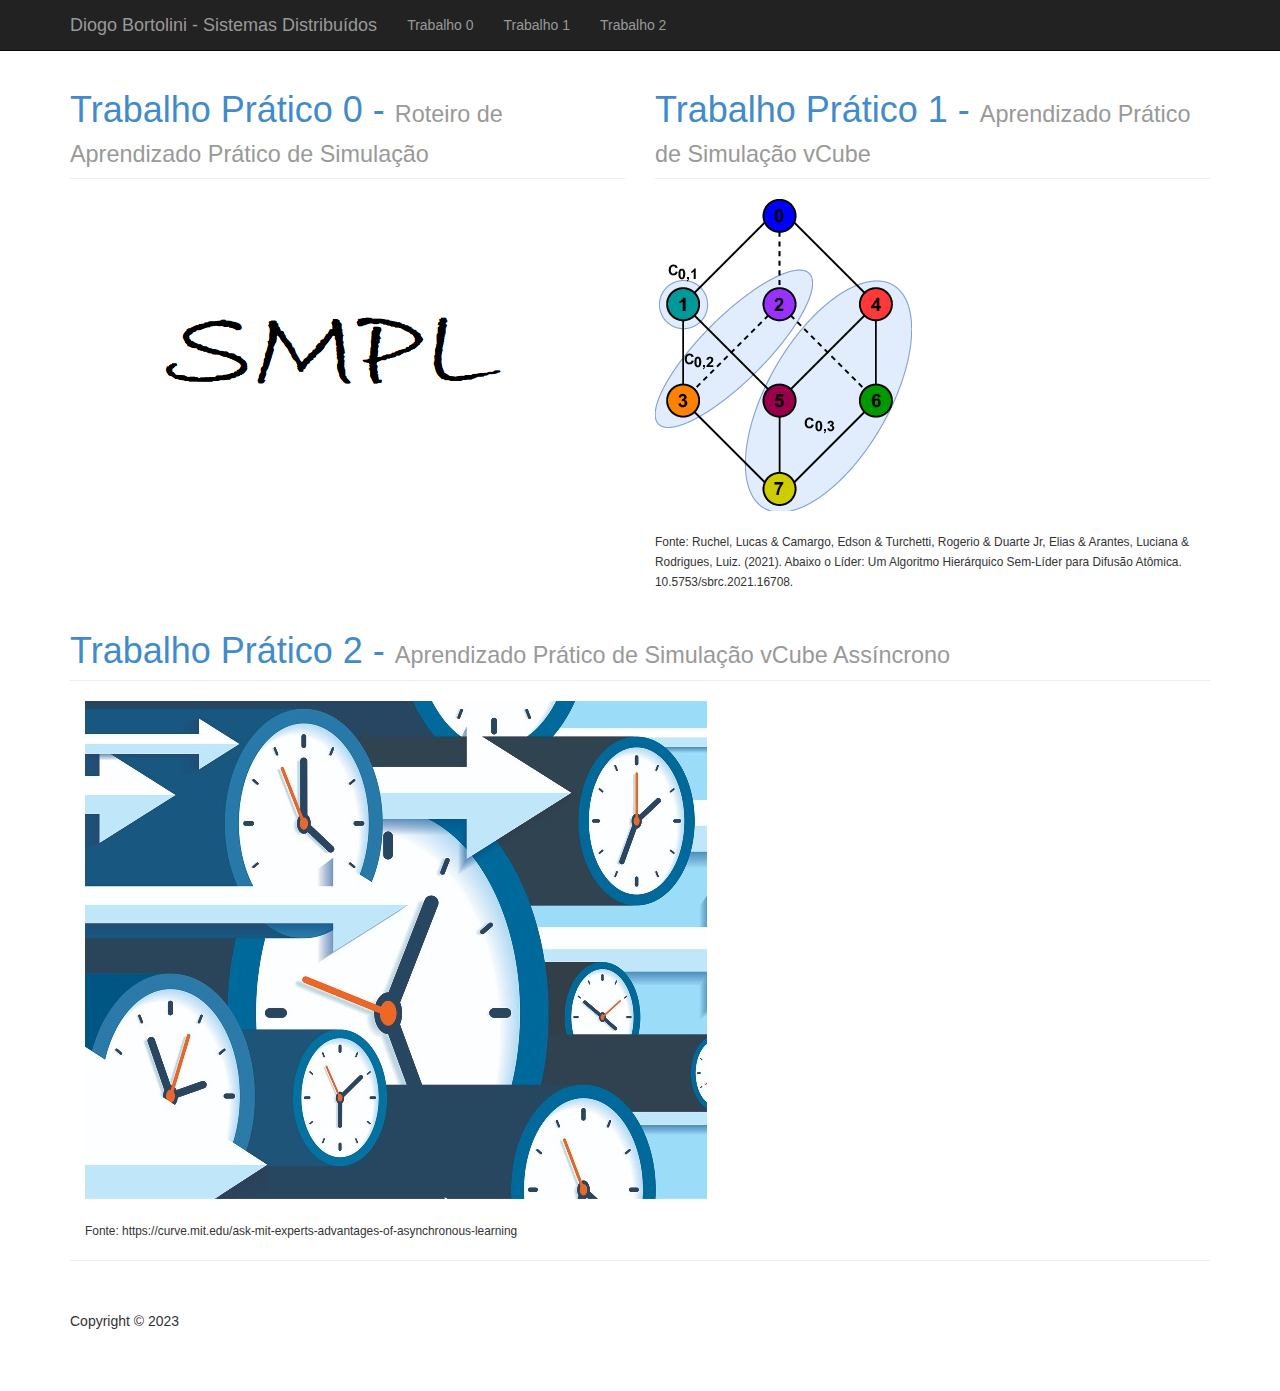
<file: index.html>
<!DOCTYPE html>
<html lang="en">
  <head>
    <meta charset="utf-8">
    <meta name="viewport" content="width=device-width, initial-scale=1.0">
    <meta name="description" content="">
    <meta name="author" content="">

    <title>Trabalhos Práticos - Diogo Bortolini</title>

    <!-- Bootstrap core CSS -->
    <link href="css/bootstrap.css" rel="stylesheet">
    
    <!-- Custom CSS for the '3 Col Portfolio' Template -->
    <link href="css/portfolio-item.css" rel="stylesheet">
  </head>

  <body>

    <nav class="navbar navbar-fixed-top navbar-inverse" role="navigation">
      <div class="container">
        <div class="navbar-header">
          <button type="button" class="navbar-toggle" data-toggle="collapse" data-target=".navbar-ex1-collapse">
            <span class="sr-only">Toggle navigation</span>
            <span class="icon-bar"></span>
            <span class="icon-bar"></span>
            <span class="icon-bar"></span>
          </button>
          <a class="navbar-brand" href="https://diogobortolini.github.io/sisdis/">Diogo Bortolini - Sistemas Distribuídos</a>
        </div>

        <!-- Collect the nav links, forms, and other content for toggling -->
        <div class="collapse navbar-collapse navbar-ex1-collapse">
          <ul class="nav navbar-nav">
            <li><a href="t0.html">Trabalho 0</a></li>
            <li><a href="t1.html">Trabalho 1</a></li>
            <li><a href="t2.html">Trabalho 2</a></li>
          </ul>
        </div><!-- /.navbar-collapse -->
      </div><!-- /.container -->
    </nav>

    <div class="container">

      <div class="row">

        <div class="col-lg-6">
          <h1 class="page-header"><a href="t0.html" target= "_blank">Trabalho Prático 0 -  <small>Roteiro de Aprendizado Prático de Simulação</small></a>
        </div>
         <div class="col-lg-6">
          <h1 class="page-header"><a href="t1.html" target= "_blank">Trabalho Prático 1 -  <small>Aprendizado Prático de Simulação vCube</small></a>
        </div>

      </div>

      <div class="row">
        <div class="col-lg-6">
          <a href="t0.html"><img class="img-responsive" src="images/smpl.png"></a>
        </div>  
        <div class="col-lg-6">
          <a href="t1.html"><img class="img-responsive" src="images/Figura-1-Topologia-do-VCube-com-tres-dimensoes-e-clusters-do-processo-0.png"></a><br><small>Fonte: Ruchel, Lucas & Camargo, Edson & Turchetti, Rogerio & Duarte Jr, Elias & Arantes, Luciana & Rodrigues, Luiz. (2021). Abaixo o Líder: Um Algoritmo Hierárquico Sem-Líder para Difusão Atômica. 10.5753/sbrc.2021.16708.</small> 
        </div>

          
        
      </div>   
    </div><!-- /.container -->
 
    <div class="container">

      <div class="row">

         <div class="col-lg-12">
          <h1 class="page-header"><a href="t2.html" target= "_blank">Trabalho Prático 2 -  <small>Aprendizado Prático de Simulação vCube Assíncrono</small></a>
        </div>

      </div>
        <div class="col-lg-12">
          <a href="t2.html"><img class="img-responsive" src="images/assync.jpg"></a><br><small>Fonte: https://curve.mit.edu/ask-mit-experts-advantages-of-asynchronous-learning</small> 
        </div>

          
        
      </div>   
    </div><!-- /.container -->
        
    <div class="container">

      <hr>

      <footer>
        <div class="row">
          <div class="col-lg-12">
            <p>Copyright &copy; 2023</p>
          </div>
        </div>
      </footer>
      
    </div><!-- /.container -->

    <script src="js/jquery-1.10.2.js"></script>
    <script src="js/bootstrap.js"></script>
    <script src="js/my.js"></script>

  </body>

</html>
</file>
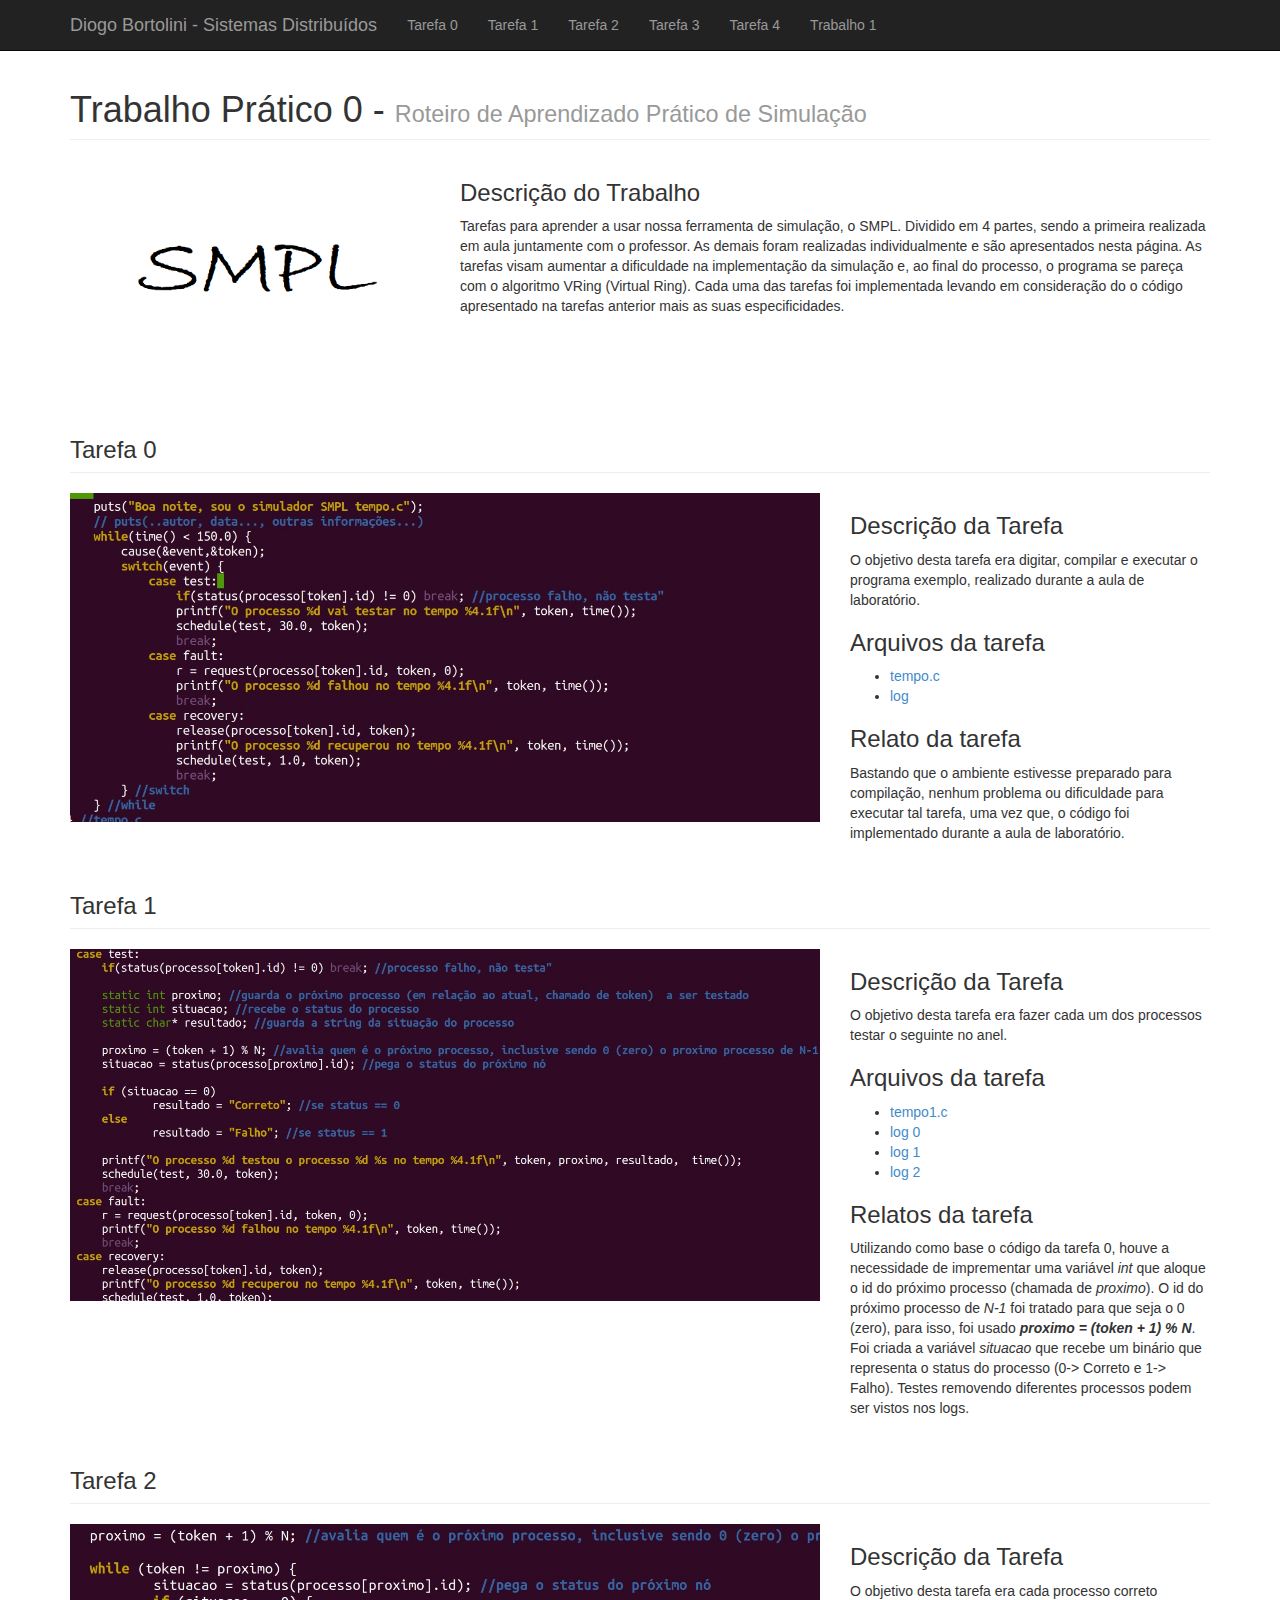
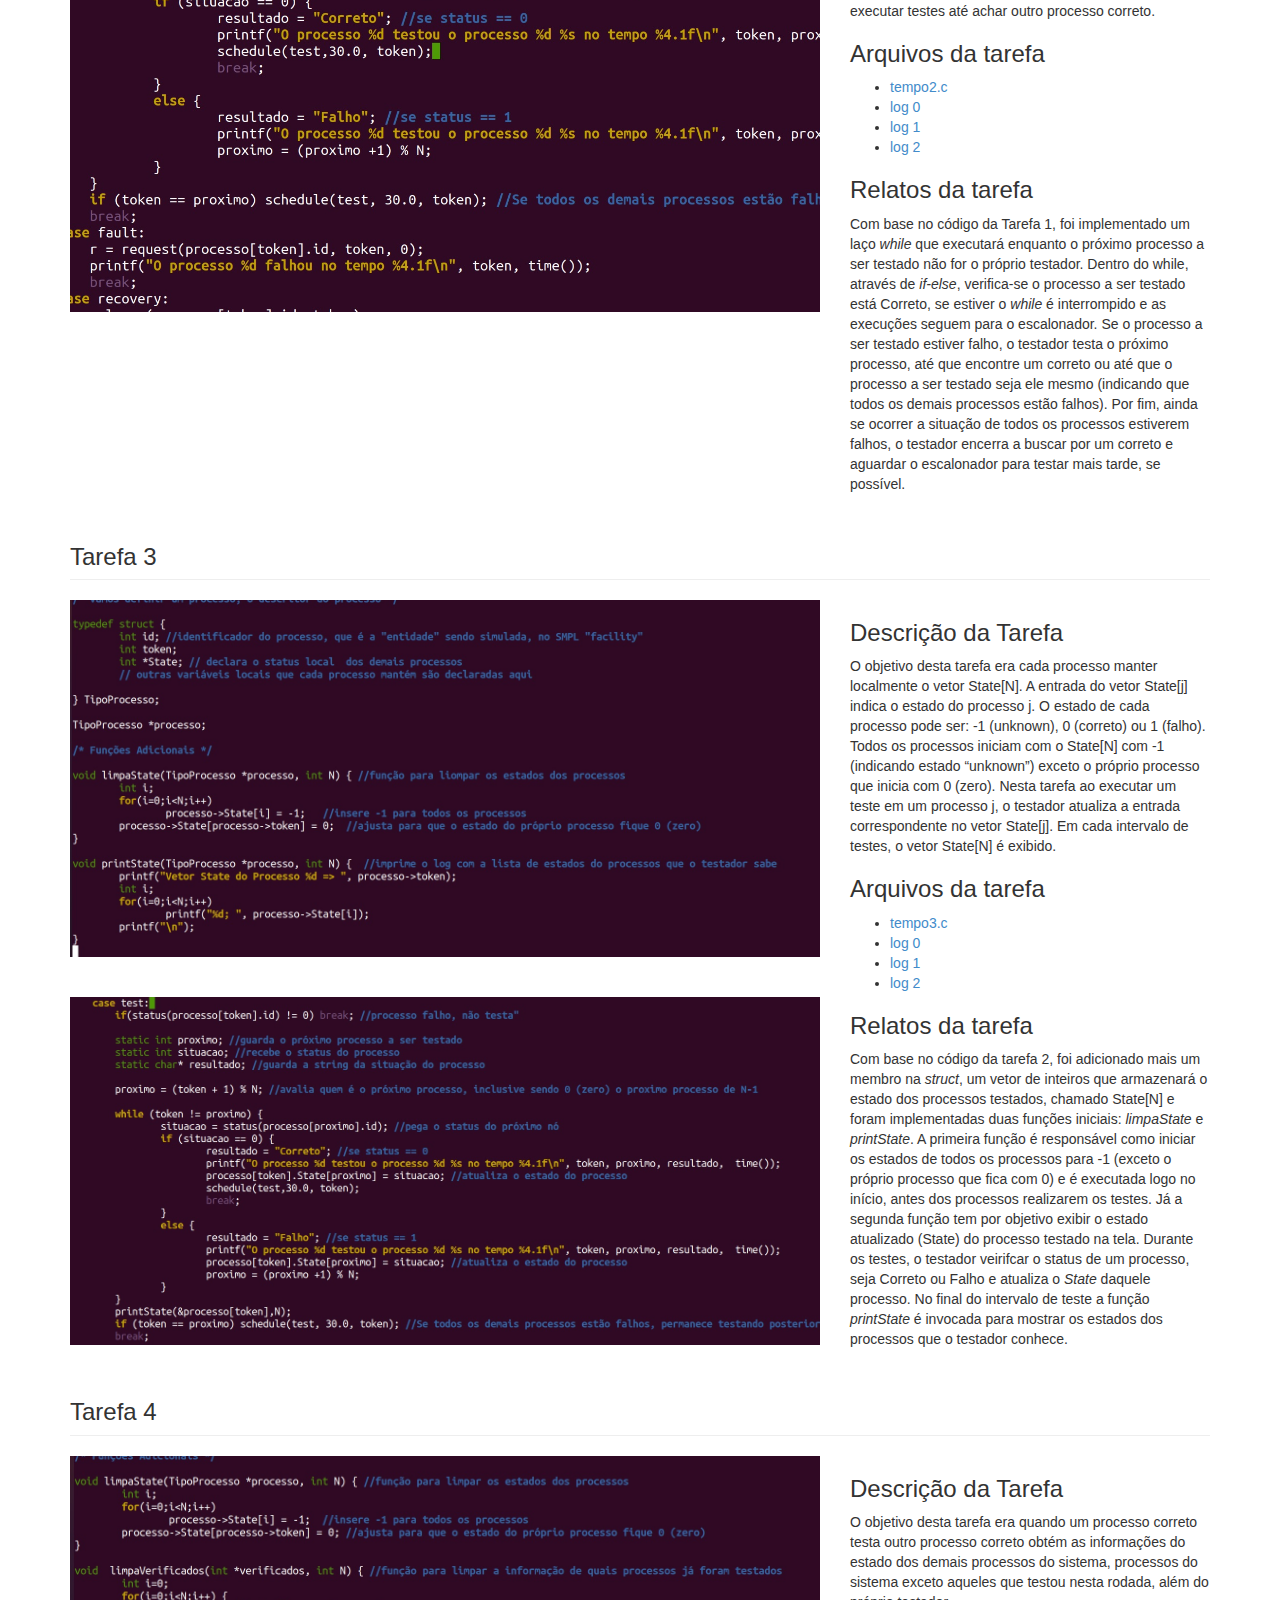
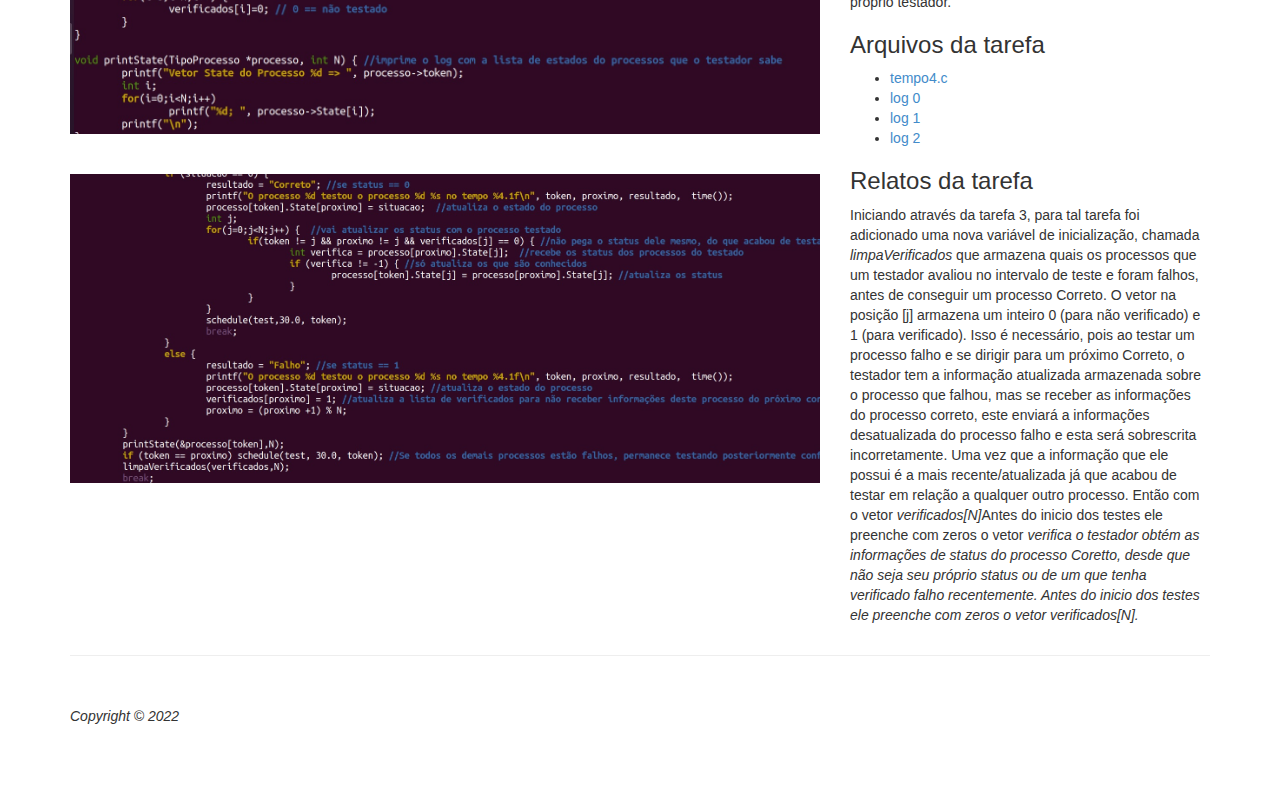
<file: t0.html>
<!DOCTYPE html>
<html lang="en">
  <head>
    <meta charset="utf-8">
    <meta name="viewport" content="width=device-width, initial-scale=1.0">
    <meta name="description" content="">
    <meta name="author" content="">

    <title>Trabalho Prático 0 - Diogo Bortolini</title>

    <!-- Bootstrap core CSS -->
    <link href="css/bootstrap.css" rel="stylesheet">
    
    <!-- Custom CSS for the '3 Col Portfolio' Template -->
    <link href="css/portfolio-item.css" rel="stylesheet">
  </head>

  <body>

    <nav class="navbar navbar-fixed-top navbar-inverse" role="navigation">
      <div class="container">
        <div class="navbar-header">
          <button type="button" class="navbar-toggle" data-toggle="collapse" data-target=".navbar-ex1-collapse">
            <span class="sr-only">Toggle navigation</span>
            <span class="icon-bar"></span>
            <span class="icon-bar"></span>
            <span class="icon-bar"></span>
          </button>
          <a class="navbar-brand" href="https://diogobortolini.github.io/sisdis/">Diogo Bortolini - Sistemas Distribuídos</a>
        </div>

        <!-- Collect the nav links, forms, and other content for toggling -->
        <div class="collapse navbar-collapse navbar-ex1-collapse">
          <ul class="nav navbar-nav">
            <li><a href="#img0">Tarefa 0</a></li>
            <li><a href="#img1">Tarefa 1</a></li>
            <li><a href="#img2">Tarefa 2</a></li>
            <li><a href="#img3">Tarefa 3</a></li>
            <li><a href="#img4">Tarefa 4</a></li>
            <li><a href="t1.html">Trabalho 1</a></li>
          </ul>
        </div><!-- /.navbar-collapse -->
      </div><!-- /.container -->
    </nav>

    <div class="container">

      <div class="row">

        <div class="col-lg-12">
          <h1 class="page-header">Trabalho Prático 0 -  <small>Roteiro de Aprendizado Prático de Simulação</small></h1>
        </div>

      </div>

      <div class="row">

        <div class="col-md-4">
          <img class="img-responsive" src="images/smpl.png">
        </div>

        <div class="col-md-8">
          <h3>Descrição do Trabalho</h3>
          <p class="text-justify">Tarefas para aprender a usar nossa ferramenta de simulação, o SMPL. Dividido em 4 partes, sendo a primeira realizada em aula juntamente com o professor. As demais foram realizadas individualmente e são apresentados nesta página. As tarefas visam aumentar a dificuldade na implementação da simulação e, ao final do processo, o programa se pareça com o algoritmo VRing (Virtual Ring). Cada uma das tarefas foi implementada levando em consideração do o código apresentado na tarefas anterior mais as suas especificidades.</p>
          <!--<h3>Project Details</h3>
          <ul>
            <li>Lorem Ipsum</li>
            <li>Dolor Sit Amet</li>
            <li>Consectetur</li>
            <li>Adipiscing Elit</li>
          </ul>-->
        </div>     
        
      </div>   
      <div class="row">
      <div class="col-lg-12">
          <a name="img0"></a>
          <h3 class="page-header">Tarefa 0</h3>
        </div>
        <div class="col-md-8">
          <a href="images/t0-code.jpg"><img class="img-responsive" src="images/t0-code.jpg"></a>
        </div>

        <div class="col-md-4">
          <h3>Descrição da Tarefa</h3>
          <p class="text-justify">O objetivo desta tarefa era digitar, compilar e executar o programa exemplo, realizado durante a aula de laboratório.</p>
          <h3>Arquivos da tarefa</h3>
          <ul>
            <li><a href = "files/tempo.c.txt" target= "_blank">tempo.c</a></li>
            <li><a href = "files/t0log0.txt" target= "_blank">log</a></li>
          </ul>
          <h3>Relato da tarefa</h3>
          <p class="text-justify">Bastando que o ambiente estivesse preparado para compilação, nenhum problema ou dificuldade para executar tal tarefa, uma vez que, o código foi implementado durante a aula de laboratório.</p>
        </div>

      </div>
      
            <div class="row">
      <div class="col-lg-12">
          <a name="img1"></a>
          <h3 class="page-header">Tarefa 1</h3>
        </div>
        <div class="col-md-8">
          <a href="images/t1-code.jpg"><img class="img-responsive" src="images/t1-code.jpg"></a>
        </div>

        <div class="col-md-4">
          <h3>Descrição da Tarefa</h3>
          <p class="text-justify">O objetivo desta tarefa era fazer cada um dos processos testar o seguinte no anel.</p>
          <h3>Arquivos da tarefa</h3>
          <ul>
            <li><a href = "files/tempo1.c.txt" target= "_blank">tempo1.c</a></li>
            <li><a href = "files/t1log0.txt" target= "_blank">log 0</a></li>
            <li><a href = "files/t1log1.txt" target= "_blank">log 1</a></li>
            <li><a href = "files/t1log2.txt" target= "_blank">log 2</a></li>
          </ul>
          <h3>Relatos da tarefa</h3>                    
          <p class="text-justify">Utilizando como base o código da tarefa 0, houve a necessidade de imprementar uma variável <i>int</i> que aloque o id do próximo processo (chamada de <i>proximo</i>). O id do próximo processo de <i>N-1</i> foi tratado para que seja o 0 (zero), para isso, foi usado <strong><i>proximo = (token + 1) % N</i></strong>. Foi criada a variável <i>situacao</i> que recebe um binário que representa o status do processo (0-> Correto e 1-> Falho). Testes removendo diferentes processos podem ser vistos nos logs.</p>
        </div>

      </div>
      
            <div class="row">
      <div class="col-lg-12">
           <a name="img2"></a>
          <h3 class="page-header">Tarefa 2</h3>
        </div>
        <div class="col-md-8">
          <a href="images/t2-code.jpg"><img class="img-responsive" src="images/t2-code.jpg"></a>
        </div>

        <div class="col-md-4">
          <h3>Descrição da Tarefa</h3>
          <p class="text-justify">O objetivo desta tarefa era cada processo correto executar testes até achar outro processo correto.</p>
          <h3>Arquivos da tarefa</h3>
          <ul>
            <li><a href = "files/tempo2.c.txt" target= "_blank">tempo2.c</a></li>
            <li><a href = "files/t2log0.txt" target= "_blank">log 0</a></li>
            <li><a href = "files/t2log1.txt" target= "_blank">log 1</a></li>
            <li><a href = "files/t2log2.txt" target= "_blank">log 2</a></li>
          </ul>
          <h3>Relatos da tarefa</h3>
          <p class="text-justify">Com base no código da Tarefa 1, foi implementado um laço <i>while</i> que executará enquanto o próximo processo a ser testado não for o próprio testador. Dentro do while, através de <i>if-else</i>, 
            verifica-se o processo a ser testado está Correto, se estiver o <i>while</i> é interrompido e as execuções seguem para o escalonador. Se o processo a ser testado estiver falho, o testador testa o próximo processo, até que encontre um correto ou até que o processo a ser testado seja ele mesmo (indicando que todos os demais processos estão falhos). Por fim, ainda se ocorrer a situação de todos os processos estiverem falhos, o testador encerra a buscar por um correto e aguardar o escalonador para testar mais tarde, se possível.</p>
        </div>

      </div>
      
      <div class="row">
      <div class="col-lg-12">
           <a name="img3"></a>
          <h3 class="page-header">Tarefa 3</h3>
        </div>
        <div class="col-md-8">
          <a href="images/t3-code.jpg"><img class="img-responsive" src="images/t3-code.jpg"></a><br /><br />
            <a href="images/t4-code2.jpg"><img class="img-responsive" src="images/t3-code2.jpg"></a>
        </div>

        <div class="col-md-4">
          <h3>Descrição da Tarefa</h3>
          <p class="text-justify">O objetivo desta tarefa era cada processo manter localmente o vetor State[N]. A entrada do vetor State[j] indica o estado do processo j. O estado de cada processo pode ser: -1 (unknown), 0 (correto) ou 1 (falho). Todos os processos iniciam com o State[N] com -1 (indicando estado “unknown”) exceto  o próprio processo que inicia com 0 (zero). Nesta tarefa ao executar um teste em um processo j, o testador atualiza a entrada correspondente no vetor State[j]. Em cada intervalo de testes, o vetor State[N] é exibido.</p>
          <h3>Arquivos da tarefa</h3>
          <ul>
            <li><a href = "files/tempo3.c.txt" target= "_blank">tempo3.c</a></li>
            <li><a href = "files/t3log0.txt" target= "_blank">log 0</a></li>
            <li><a href = "files/t3log1.txt" target= "_blank">log 1</a></li>
            <li><a href = "files/t3log2.txt" target= "_blank">log 2</a></li>
          </ul>
          <h3>Relatos da tarefa</h3>
          <p class="text-justify">Com base no código da tarefa 2, foi adicionado mais um membro na <i>struct</i>, um vetor de inteiros que armazenará o estado dos processos testados, chamado State[N] e foram implementadas duas funções iniciais: <i>limpaState</i> e <i>printState</i>. A primeira função é responsável como iniciar os estados de todos os processos para -1 (exceto o próprio processo que fica com 0) e é executada logo no início, antes dos processos realizarem os testes. Já a segunda função tem por objetivo exibir o estado atualizado (State) do processo testado na tela. Durante os testes, o testador veirifcar o status de um processo, seja Correto ou Falho e atualiza o <i>State</i> daquele processo. No final do intervalo de teste a função <i>printState</i> é invocada para mostrar os estados dos processos que o testador conhece.</p> 
        </div>

      </div>

            <div class="row">
      <div class="col-lg-12">
        <a name="img4"></a>
          <h3 class="page-header">Tarefa 4</h3>
        </div>
        <div class="col-md-8">
          <a href="images/t4-code.jpg"><img class="img-responsive" src="images/t4-code.jpg"></a><br /><br />
          <a href="images/t4-code2.jpg"><img class="img-responsive" src="images/t4-code2.jpg"></a>
        </div>

        <div class="col-md-4">
          <h3>Descrição da Tarefa</h3>
          <p class="text-justify">O objetivo desta tarefa era quando um processo correto testa outro processo correto obtém as informações do estado dos demais processos do sistema, processos do sistema exceto aqueles que testou nesta rodada, além do próprio testador.</p>
          <h3>Arquivos da tarefa</h3>
          <ul>
            <li><a href = "files/tempo4.c.txt" target= "_blank">tempo4.c</a></li>
            <li><a href = "files/t4log0.txt" target= "_blank">log 0</a></li>
            <li><a href = "files/t4log1.txt" target= "_blank">log 1</a></li>
            <li><a href = "files/t4log2.txt" target= "_blank">log 2</a></li>
          </ul>
          <h3>Relatos da tarefa</h3>
          <p class="text-justify">Iniciando através da tarefa 3, para tal tarefa foi adicionado uma nova variável de inicialização, chamada <i>limpaVerificados</i> que armazena quais os processos que um testador avaliou no intervalo de teste e foram falhos, antes de conseguir um processo Correto. O vetor na posição [j] armazena um inteiro 0 (para não verificado) e 1 (para verificado). Isso é necessário, pois ao testar um processo falho e se dirigir para um próximo Correto, o testador tem a informação atualizada armazenada sobre o processo que falhou, mas se receber as informações do processo correto, este enviará a informações desatualizada do processo falho e esta será sobrescrita incorretamente. Uma vez que a informação que ele possui é a mais recente/atualizada já que acabou de testar em relação a qualquer outro processo. Então com o vetor <i>verificados[N]</i>Antes do inicio dos testes ele preenche com zeros o vetor <i>verifica o testador obtém as informações de status do processo Coretto, desde que não seja seu próprio status ou de um que tenha verificado falho recentemente. Antes do inicio dos testes ele preenche com zeros o vetor <i>verificados[N].</i></p>
        </div>

      </div>
      
      <!-- <div class="row">

        <div class="col-lg-12">
          <h3 class="page-header">Related Projects</h3>
        </div>

        <div class="col-sm-3 col-xs-6">
        	<a href="#"><img class="img-responsive portfolio-item" src="http://placehold.it/500x300"></a>
        </div>

        <div class="col-sm-3 col-xs-6">
        	<a href="#"><img class="img-responsive portfolio-item" src="http://placehold.it/500x300"></a>
        </div>

        <div class="col-sm-3 col-xs-6">
        	<a href="#"><img class="img-responsive portfolio-item" src="http://placehold.it/500x300"></a>
        </div>

        <div class="col-sm-3 col-xs-6">
        	<a href="#"><img class="img-responsive portfolio-item" src="http://placehold.it/500x300"></a>
        </div>

      </div>-->

    </div><!-- /.container -->

    <div class="container">

      <hr>

      <footer>
        <div class="row">
          <div class="col-lg-12">
            <p>Copyright &copy; 2022</p>
          </div>
        </div>
      </footer>
      
    </div><!-- /.container -->

    <script src="js/jquery-1.10.2.js"></script>
    <script src="js/bootstrap.js"></script>
    <script src="js/my.js"></script>

  </body>

</html>
</file>
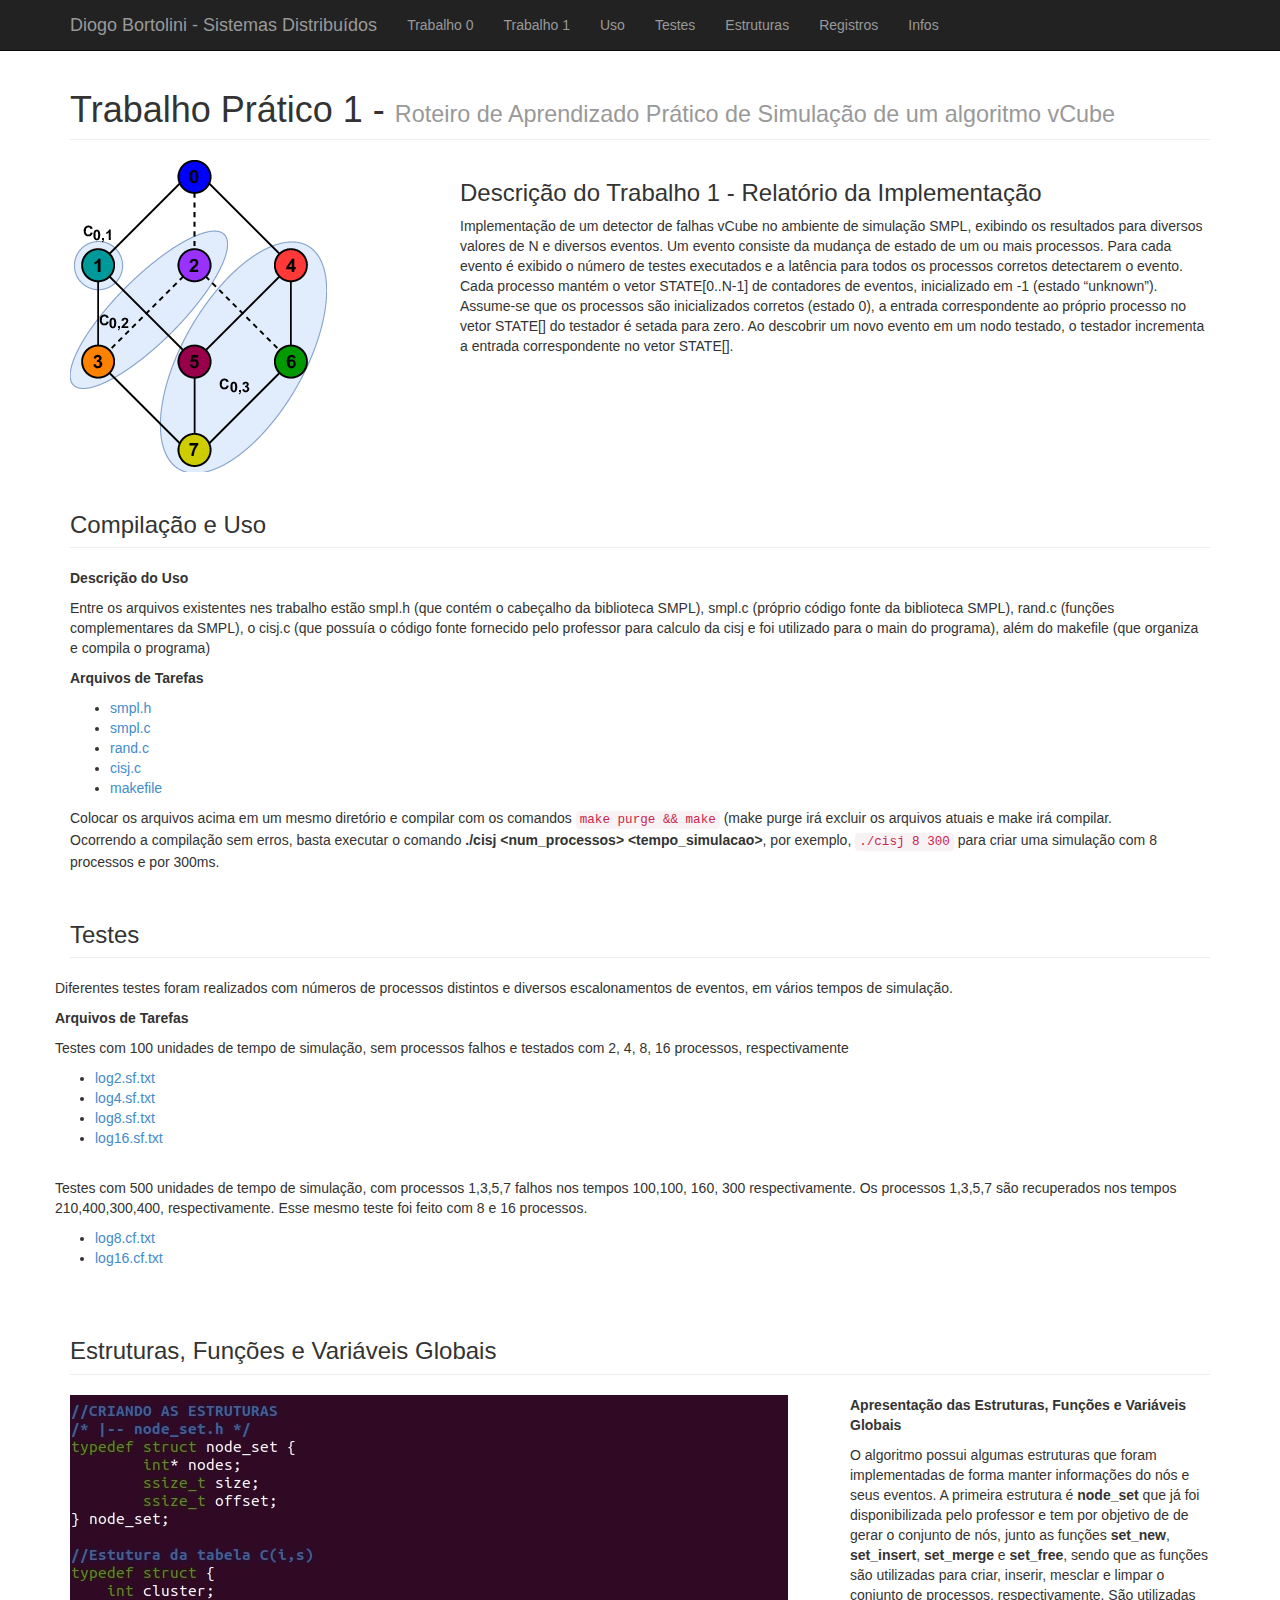
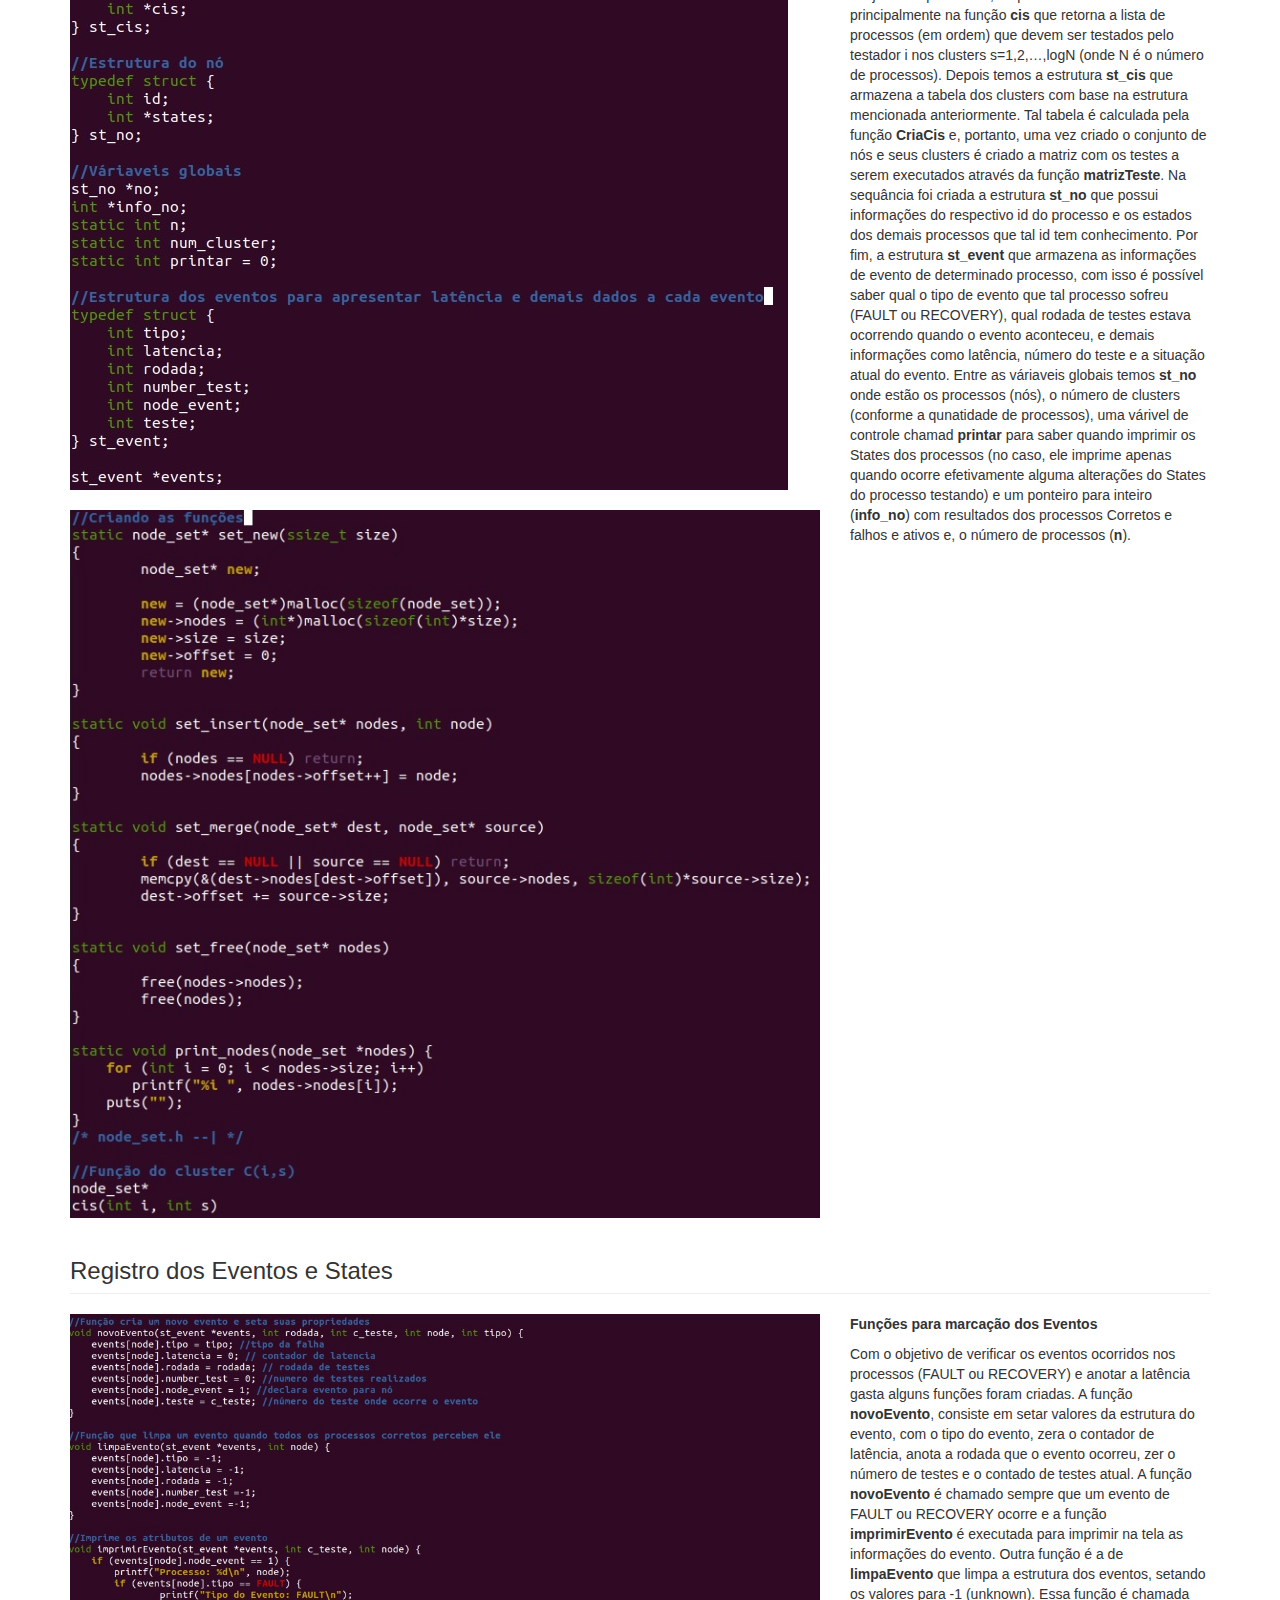
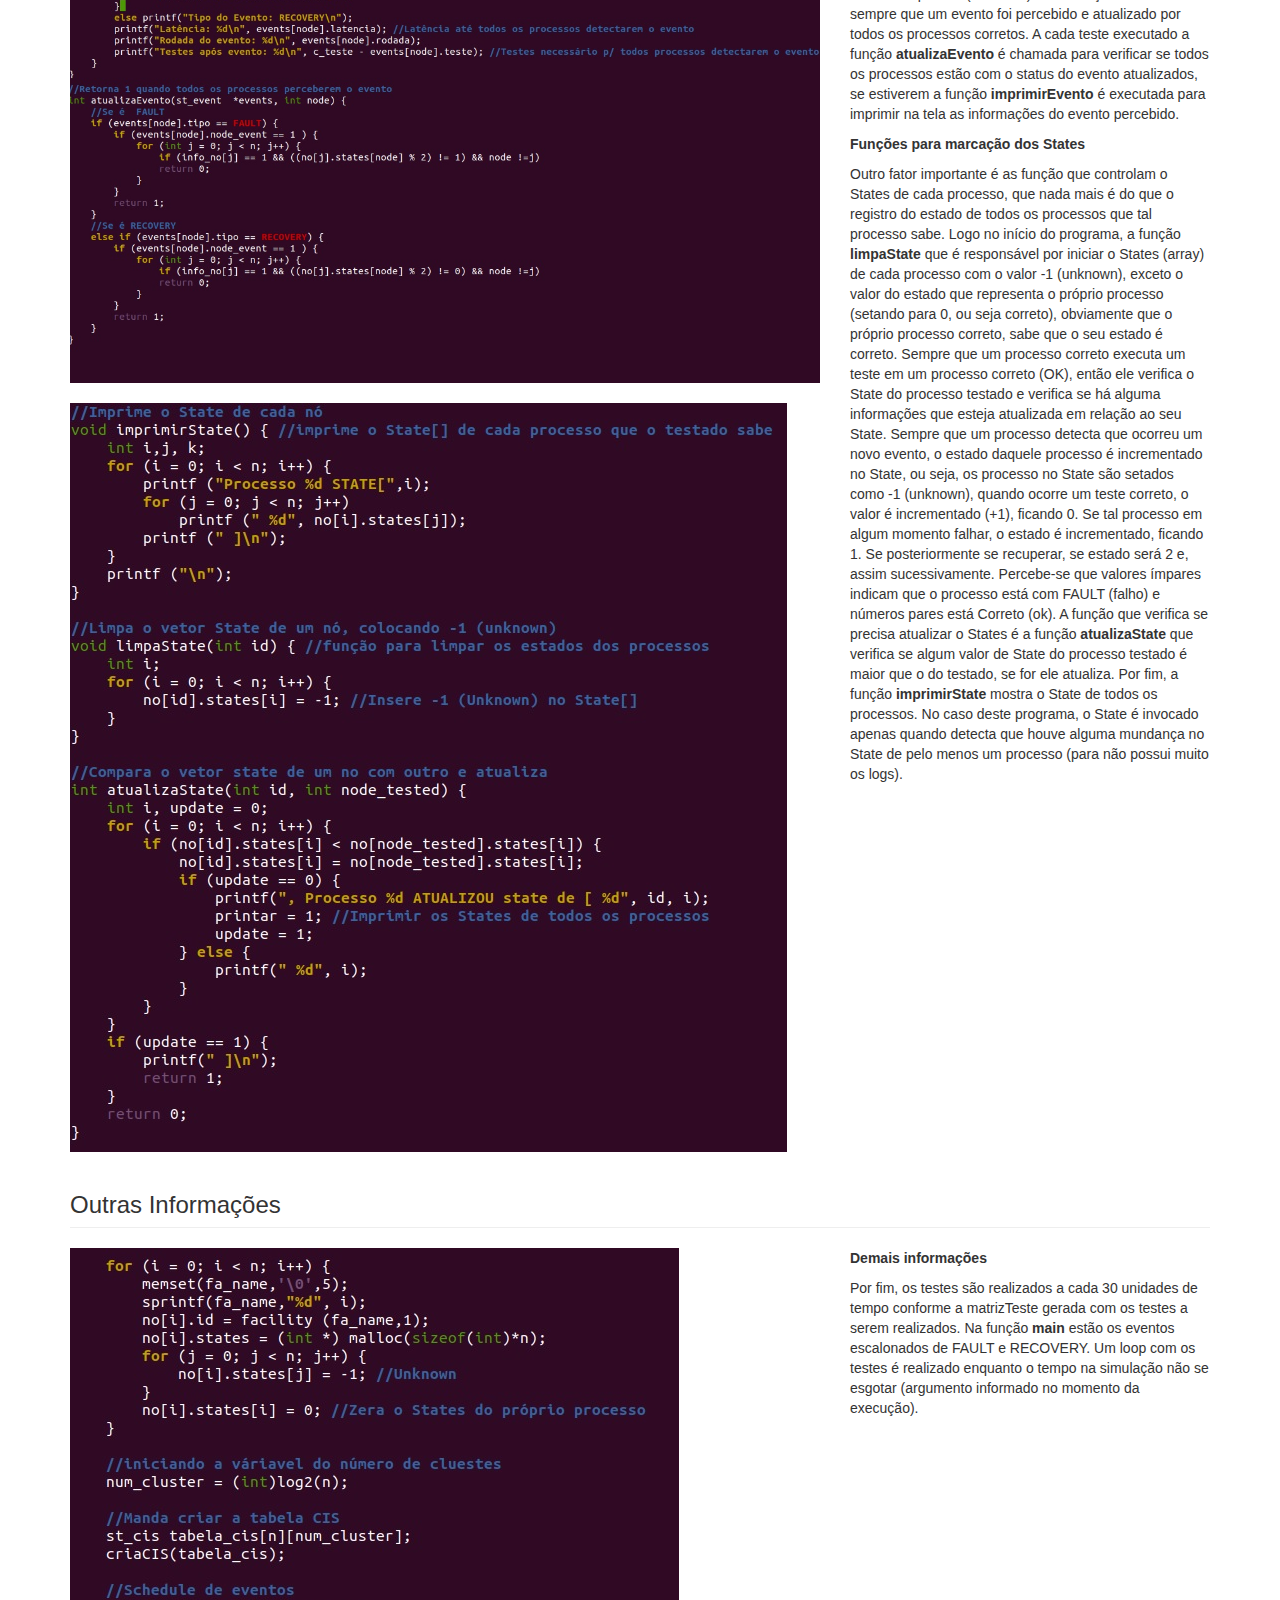
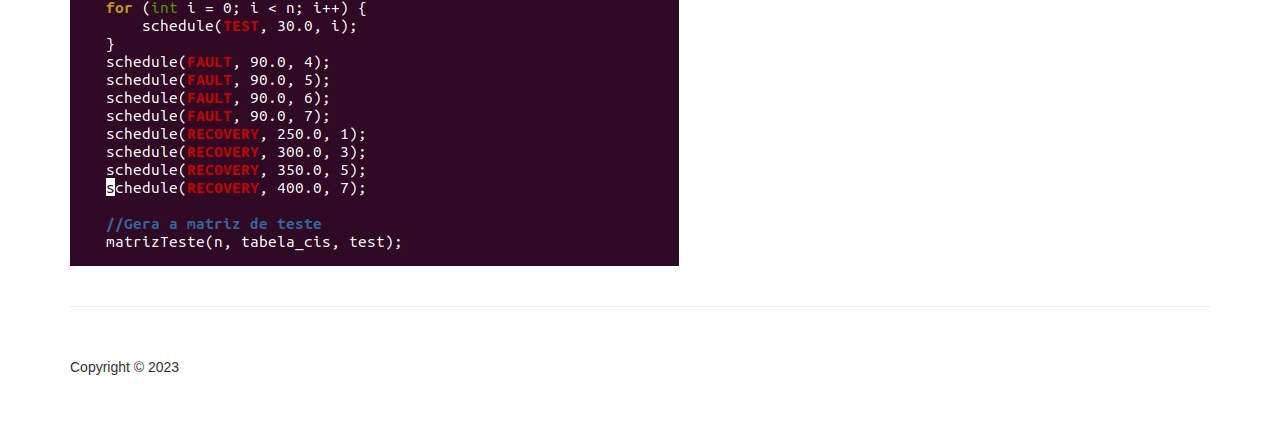
<file: t1.html>
<!DOCTYPE html>
<html lang="en">
  <head>
    <meta charset="utf-8">
    <meta name="viewport" content="width=device-width, initial-scale=1.0">
    <meta name="description" content="">
    <meta name="author" content="">

    <title>Trabalho Prático 1 - Diogo Bortolini</title>

    <!-- Bootstrap core CSS -->
    <link href="css/bootstrap.css" rel="stylesheet">
    
    <!-- Custom CSS for the '3 Col Portfolio' Template -->
    <link href="css/portfolio-item.css" rel="stylesheet">
  </head>

  <body>

    <nav class="navbar navbar-fixed-top navbar-inverse" role="navigation">
      <div class="container">
        <div class="navbar-header">
          <button type="button" class="navbar-toggle" data-toggle="collapse" data-target=".navbar-ex1-collapse">
            <span class="sr-only">Toggle navigation</span>
            <span class="icon-bar"></span>
            <span class="icon-bar"></span>
            <span class="icon-bar"></span>
          </button>
          <a class="navbar-brand" href="https://diogobortolini.github.io/sisdis/">Diogo Bortolini - Sistemas Distribuídos</a>
        </div>

        <!-- Collect the nav links, forms, and other content for toggling -->
        <div class="collapse navbar-collapse navbar-ex1-collapse">
          <ul class="nav navbar-nav">
            <li><a href="t0.html">Trabalho 0</a></li>
            <li><a href="t1.html">Trabalho 1</a></li>
             <li><a href="#img0">Uso</a></li>
            <li><a href="#img1">Testes</a></li>
             <li><a href="#img2">Estruturas</a></li>
             <li><a href="#img3">Registros</a></li>
            <li><a href="#img4">Infos</a></li>
          </ul>
        </div><!-- /.navbar-collapse -->
      </div><!-- /.container -->
    </nav>

    <div class="container">

      <div class="row">

        <div class="col-lg-12">
          <h1 class="page-header">Trabalho Prático 1 -  <small>Roteiro de Aprendizado Prático de Simulação de um algoritmo vCube</small></h1>
        </div>

      </div>

      <div class="row">

        <div class="col-md-4">
          <img class="img-responsive" src="images/Figura-1-Topologia-do-VCube-com-tres-dimensoes-e-clusters-do-processo-0.png">
        </div>

        <div class="col-md-8">
          <h3>Descrição do Trabalho 1 - Relatório da Implementação</h3>
          <p class="text-justify">Implementação de um detector de falhas vCube no ambiente de simulação SMPL, exibindo os resultados para diversos valores de N e diversos eventos. Um evento consiste da mudança de estado de um ou mais processos. Para cada evento é exibido o número de testes executados e a latência para todos os processos corretos detectarem o evento. Cada processo mantém o vetor STATE[0..N-1] de contadores de eventos, inicializado em -1 (estado “unknown”). Assume-se que os processos são inicializados corretos (estado 0), a entrada correspondente ao próprio processo no vetor STATE[] do testador é setada para zero. Ao descobrir um novo evento em um nodo testado, o testador incrementa a entrada correspondente no vetor STATE[].</p>
          <!--<h3>Project Details</h3>
          <ul>
            <li>Lorem Ipsum</li>
            <li>Dolor Sit Amet</li>
            <li>Consectetur</li>
            <li>Adipiscing Elit</li>
          </ul>-->
        </div>     
        
      </div>   
      <div class="row">
      <div class="col-lg-12">
          <a name="img0"></a>
          <h3 class="page-header">Compilação e Uso</h3>
        </div>
        <div class="col-md-12">
          <p><strong>Descrição do Uso </strong></p>
          <p class="text-justify">Entre os arquivos existentes nes trabalho estão smpl.h (que contém o cabeçalho da biblioteca SMPL), smpl.c (próprio código fonte da biblioteca SMPL), rand.c (funções complementares da SMPL), o cisj.c	(que possuía o código fonte fornecido pelo professor para calculo da cisj e foi utilizado para o main do programa), além do makefile (que organiza e compila o programa)

          <p><strong>Arquivos de Tarefas</strong></p>
          <ul>
            <li><a href = "files/smpl.h.txt" target= "_blank">smpl.h</a></li>
            <li><a href = "files/smpl.c.txt" target= "_blank">smpl.c</a></li>
            <li><a href = "files/rand.c.txt" target= "_blank">rand.c</a></li>
            <li><a href = "files/cisj.c.txt" target= "_blank">cisj.c</a></li>
            <li><a href = "files/makefile.txt" target= "_blank">makefile</a></li>
          </ul>
          <p class="text-justify">Colocar os arquivos acima em um mesmo diretório e compilar com os comandos <code>make purge && make</code> (make purge irá excluir os arquivos atuais e make irá compilar. <br>
           Ocorrendo a compilação sem erros, basta executar o comando <strong>./cisj &#60;num_processos&#62; &#60;tempo_simulacao&#62;</strong>, por exemplo, <code>./cisj 8 300</code> para criar uma simulação com 8 processos e por 300ms.</div>

      </div>
      
      <div class="row">
      <div class="col-lg-12">
           <a name="img1"></a>
          <h3 class="page-header">Testes</h3>
        </div>
           <p class="text-justify">Diferentes testes foram realizados com números de processos distintos e diversos escalonamentos de eventos, em vários tempos de simulação.

          <p><strong>Arquivos de Tarefas</strong></p>
          <p class="text-justify">Testes com 100 unidades de tempo de simulação, sem processos falhos e testados com 2, 4, 8, 16 processos, respectivamente </p>
          <ul>
            <li><a href = "files/log2.sf.txt" target= "_blank">log2.sf.txt</a></li>
            <li><a href = "files/log4.sf.txt" target= "_blank">log4.sf.txt</a></li>
            <li><a href = "files/log8.sf.txt" target= "_blank">log8.sf.txt</a></li>
            <li><a href = "files/log16.sf.txt" target= "_blank">log16.sf.txt</a></li>
          </ul><br>
          <p class="text-justify">Testes com 500 unidades de tempo de simulação, com processos 1,3,5,7 falhos nos tempos 100,100, 160, 300 respectivamente. 
            Os processos 1,3,5,7 são recuperados nos tempos 210,400,300,400, respectivamente. Esse mesmo teste foi feito com 8 e 16 processos.</p>
          <ul>
            <li><a href = "files/log8.cf.txt" target= "_blank">log8.cf.txt</a></li>
            <li><a href = "files/log16.cf.txt" target= "_blank">log16.cf.txt</a></li>
          </ul><br>


      </div>
      
            <div class="row">
      <div class="col-lg-12">
          <a name="img2"></a>
          <h3 class="page-header">Estruturas, Funções e Variáveis Globais</h3>
        </div>
        <div class="col-md-8">
          <a href="images/struct.jpg"><img class="img-responsive" src="images/struct.jpg"></a><br>
          <a href="images/function.jpg"><img class="img-responsive" src="images/function.jpg"></a>
        </div>

        <div class="col-md-4">
          <p><strong>Apresentação das Estruturas, Funções e Variáveis Globais</strong></p>
          <p class="text-justify">O algoritmo possui algumas estruturas que foram implementadas de forma manter informações do nós e seus eventos. 
           A primeira estrutura é <strong>node_set</strong> que já foi disponibilizada pelo professor e tem por objetivo de de gerar o conjunto de nós, junto as funções 
            <strong>set_new</strong>, <strong>set_insert</strong>, <strong>set_merge</strong> e <strong>set_free</strong>, 
            sendo que as funções são utilizadas para criar, inserir, mesclar e limpar o conjunto de processos, respectivamente. São utilizadas principalmente na função <strong>cis</strong> que retorna a lista de processos (em
ordem) que devem ser testados pelo testador i nos clusters s=1,2,…,logN (onde N é o número de processos).
            Depois temos a estrutura <strong>st_cis</strong> que armazena a tabela dos clusters com base na estrutura mencionada anteriormente. Tal tabela é calculada pela função <strong>CriaCis</strong> e, portanto, uma vez criado o conjunto de nós e seus clusters é criado a matriz com os testes a serem executados através da função <strong>matrizTeste</strong>.
            Na sequância foi criada a estrutura <strong>st_no</strong> que possui informações do respectivo id do processo e os estados dos demais processos que tal id tem conhecimento.
            Por fim, a estrutura <strong>st_event</strong> que armazena as informações de evento de determinado processo, com isso é possível saber qual o tipo de evento que tal processo sofreu (FAULT ou RECOVERY), qual rodada de testes estava ocorrendo quando o evento aconteceu, e demais informações como latência, número do teste e a situação atual do evento.
            Entre as váriaveis globais temos <strong>st_no</strong> onde estão os processos (nós), o número de clusters (conforme a qunatidade de processos), uma várivel de controle chamad <strong>printar</strong> para saber quando imprimir os States dos processos (no caso, ele imprime apenas quando ocorre efetivamente alguma alterações do States do processo testando) e um ponteiro para inteiro (<strong>info_no</strong>) com resultados dos processos Corretos e falhos e ativos e, o número de processos (<strong>n</strong>).</p>
        </div>

      </div>
      
            <div class="row">
      <div class="col-lg-12">
           <a name="img3"></a>
          <h3 class="page-header">Registro dos Eventos e States</h3>
        </div>
        <div class="col-md-8">
          <a href="images/events.jpg"><img class="img-responsive" src="images/events.jpg"></a><br>
          <a href="images/states.jpg"><img class="img-responsive" src="images/states.jpg"></a>
        </div>

        <div class="col-md-4">
          <p><strong>Funções para marcação dos Eventos</strong></p>
          <p class="text-justify">Com o objetivo de verificar os eventos ocorridos nos processos (FAULT ou RECOVERY) e anotar a latência gasta alguns funções foram criadas. A função <strong>novoEvento</strong>, consiste em setar valores da estrutura do evento, com o tipo do evento, zera o contador de latência, anota a rodada que o evento ocorreu, zer o número de testes e o contado de testes atual. A função <strong>novoEvento</strong> é chamado sempre que um evento de FAULT ou RECOVERY ocorre e a função <strong>imprimirEvento</strong> é executada para imprimir na tela as informações do evento.
            Outra função é a de <strong>limpaEvento</strong> que limpa a estrutura dos eventos, setando os valores para -1 (unknown). Essa função é chamada sempre que um evento foi percebido e atualizado por todos os processos corretos. A cada teste executado a função <strong>atualizaEvento</strong> é chamada para verificar se todos os processos estão com o status do evento atualizados, se estiverem a função <strong>imprimirEvento</strong> é executada para imprimir na tela as informações do evento percebido.</p>
          <p><strong>Funções para marcação dos States</strong></p>
          <p class="text-justify">Outro fator importante é as função que controlam o States de cada processo, que nada mais é do que o registro do estado de todos os processos que tal processo sabe. Logo no início do programa, a função <strong>limpaState</strong> que é responsável por iniciar o States (array) de cada processo com o valor -1 (unknown), exceto o valor do estado que representa o próprio processo (setando para 0, ou seja correto), obviamente que o próprio processo correto, sabe que o seu estado é correto.
           Sempre que um processo correto executa um teste em um processo correto (OK), então ele verifica o State do processo testado e verifica se há alguma informações que esteja atualizada em relação ao seu State. Sempre que um processo detecta que ocorreu um novo evento, o estado daquele processo é incrementado no State, ou seja, os processo no State são setados como -1 (unknown), quando ocorre um teste correto, o valor é incrementado (+1), ficando 0. Se tal processo em algum momento falhar, o estado é incrementado, ficando 1. Se posteriormente se recuperar, se estado será 2 e, assim sucessivamente. Percebe-se que valores ímpares indicam que o processo está com FAULT (falho) e números pares está Correto (ok). A função que verifica se precisa atualizar o States é a função <strong>atualizaState</strong> que verifica se algum valor de State do processo testado é maior que o do testado, se for ele atualiza. Por fim, a função <strong>imprimirState</strong> mostra o State de todos os processos. No caso deste programa, o State é invocado apenas quando detecta que houve alguma mundança no State de pelo menos um processo (para não possui muito os logs).   
         </div>

      </div>
      
      <div class="row">
      <div class="col-lg-12">
           <a name="img4"></a>
          <h3 class="page-header">Outras Informações</h3>
        </div>
        <div class="col-md-8">
          <a href="images/outros.jpg"><img class="img-responsive" src="images/outros.jpg"></a><br />
        </div>

        <div class="col-md-4">
          <p><strong>Demais informações</strong></p>
          <p class="text-justify">Por fim, os testes são realizados a cada 30 unidades de tempo conforme a matrizTeste gerada com os testes a serem realizados. Na função <strong>main</strong> estão os eventos escalonados de FAULT e RECOVERY. Um loop com os testes é realizado enquanto o tempo na simulação não se esgotar (argumento informado no momento da execução).</p>
        </div>

      </div>
    </div><!-- /.container -->

    <div class="container">

      <hr>

      <footer>
        <div class="row">
          <div class="col-lg-12">
            <p>Copyright &copy; 2023</p>
          </div>
        </div>
      </footer>
      
    </div><!-- /.container -->

    <script src="js/jquery-1.10.2.js"></script>
    <script src="js/bootstrap.js"></script>
    <script src="js/my.js"></script>

  </body>

</html>
</file>
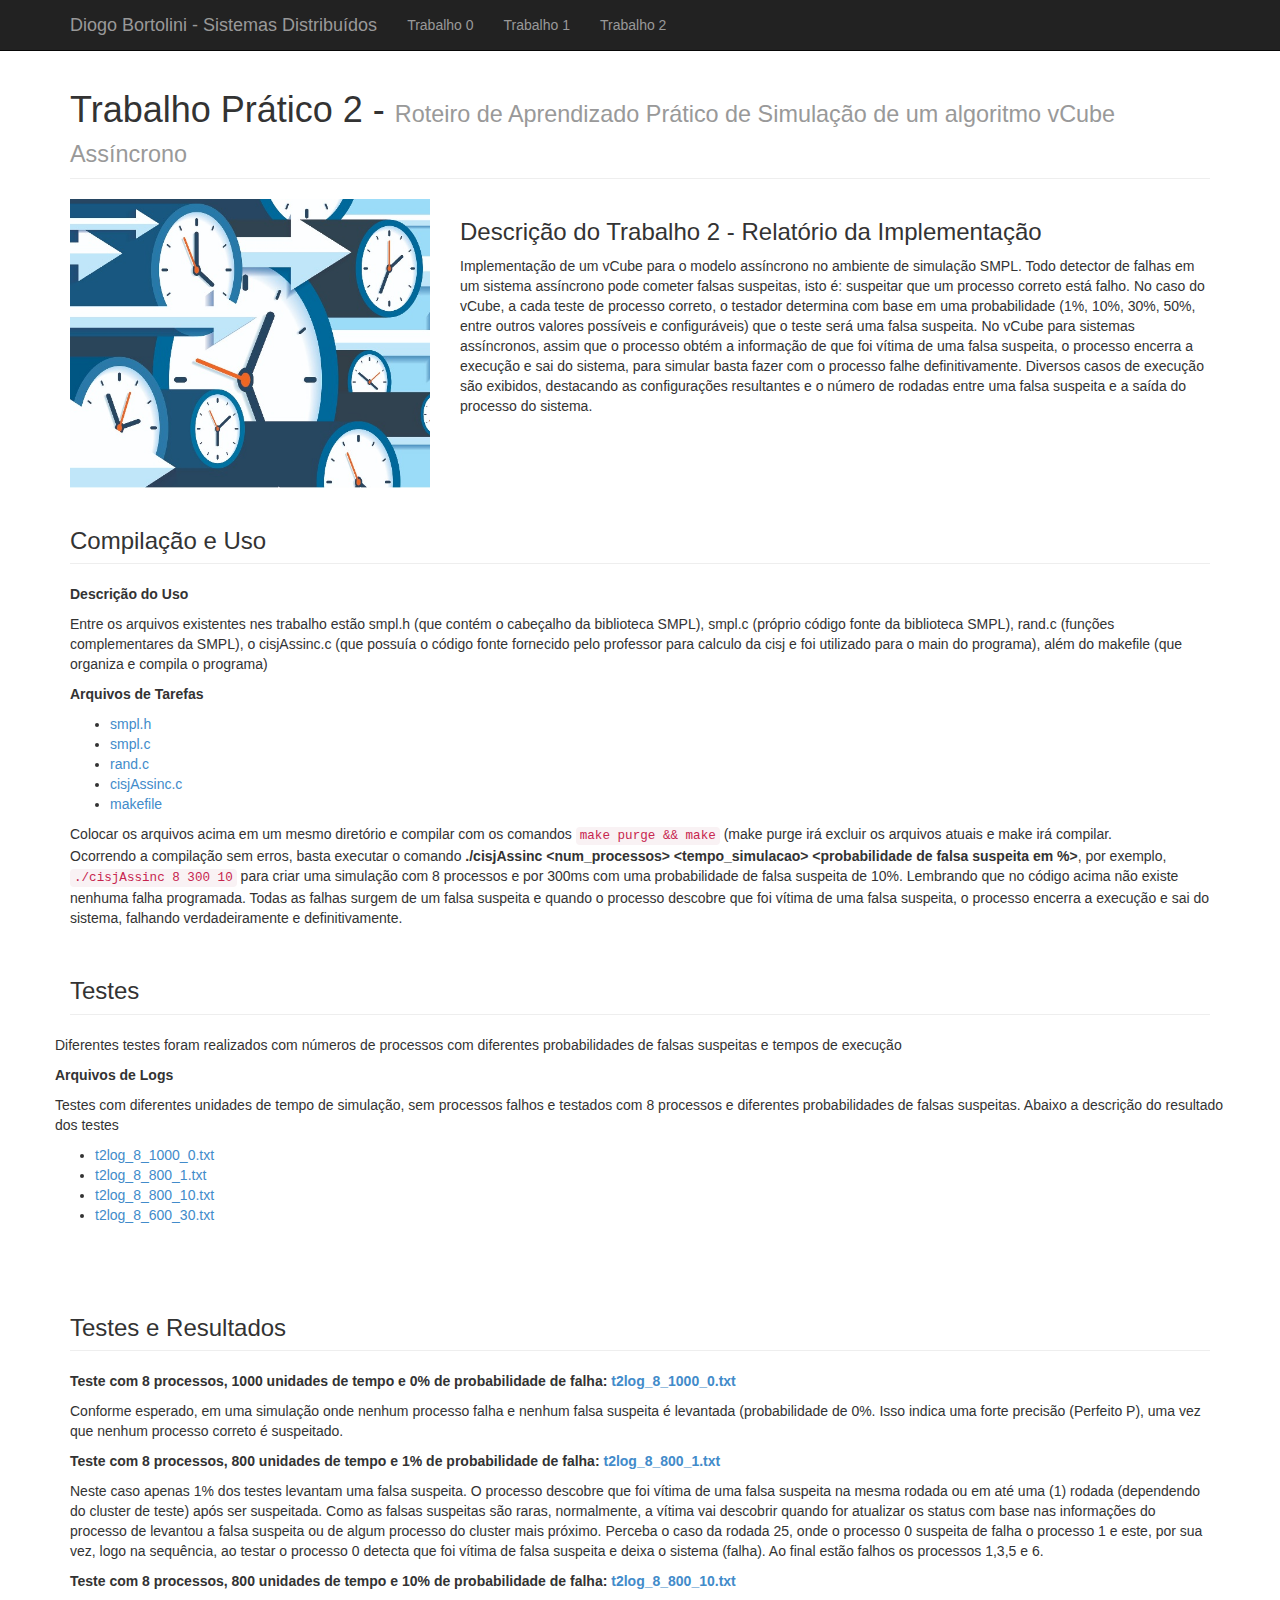
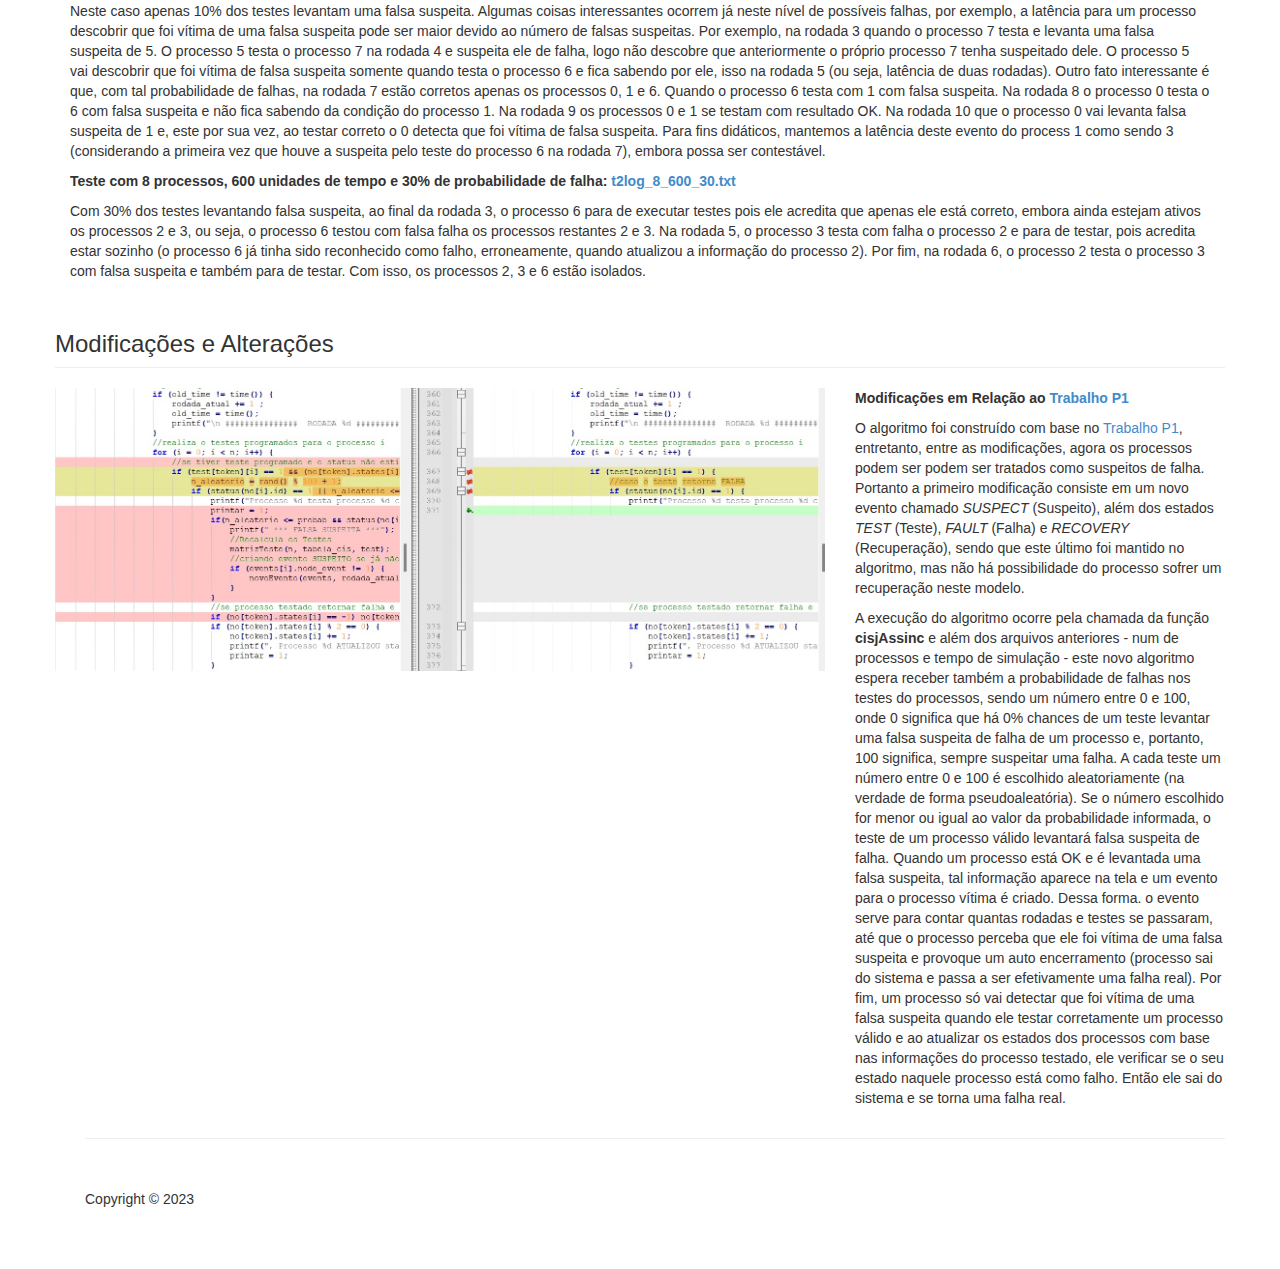
<file: t2.html>
<!DOCTYPE html>
<html lang="en">
  <head>
    <meta charset="utf-8">
    <meta name="viewport" content="width=device-width, initial-scale=1.0">
    <meta name="description" content="">
    <meta name="author" content="">

    <title>Trabalho Prático 2 - Diogo Bortolini</title>

    <!-- Bootstrap core CSS -->
    <link href="css/bootstrap.css" rel="stylesheet">
    
    <!-- Custom CSS for the '3 Col Portfolio' Template -->
    <link href="css/portfolio-item.css" rel="stylesheet">
  </head>

  <body>

    <nav class="navbar navbar-fixed-top navbar-inverse" role="navigation">
      <div class="container">
        <div class="navbar-header">
          <button type="button" class="navbar-toggle" data-toggle="collapse" data-target=".navbar-ex1-collapse">
            <span class="sr-only">Toggle navigation</span>
            <span class="icon-bar"></span>
            <span class="icon-bar"></span>
            <span class="icon-bar"></span>
          </button>
          <a class="navbar-brand" href="https://diogobortolini.github.io/sisdis/">Diogo Bortolini - Sistemas Distribuídos</a>
        </div>

        <!-- Collect the nav links, forms, and other content for toggling -->
        <div class="collapse navbar-collapse navbar-ex1-collapse">
          <ul class="nav navbar-nav">
            <li><a href="t0.html">Trabalho 0</a></li>
            <li><a href="t1.html">Trabalho 1</a></li>
             <li><a href="t2.html">Trabalho 2</a></li>
          </ul>
        </div><!-- /.navbar-collapse -->
      </div><!-- /.container -->
    </nav>

    <div class="container">

      <div class="row">

        <div class="col-lg-12">
          <h1 class="page-header">Trabalho Prático 2 -  <small>Roteiro de Aprendizado Prático de Simulação de um algoritmo vCube Assíncrono</small></h1>
        </div>

      </div>

      <div class="row">

        <div class="col-md-4">
          <img class="img-responsive" src="images/assync.jpg">
        </div>

        <div class="col-md-8">
          <h3>Descrição do Trabalho 2 - Relatório da Implementação</h3>
          <p class="text-justify">Implementação de um vCube para o modelo assíncrono no ambiente de simulação SMPL. Todo detector de falhas em um sistema assíncrono pode cometer falsas suspeitas, isto é: suspeitar que um processo correto está falho. No caso do vCube, a cada teste de processo correto, o testador determina com base em uma probabilidade (1%, 10%, 30%, 50%, entre outros valores possíveis e configuráveis) que o teste será uma falsa suspeita. No vCube para sistemas assíncronos, assim que o processo obtém a informação de que foi vítima de uma falsa suspeita, o processo encerra a execução e sai do sistema, para simular basta fazer com o processo falhe definitivamente. Diversos casos de execução são exibidos, destacando as configurações resultantes e o número de rodadas entre uma falsa suspeita e a saída do processo do sistema.</p>
          <!--<h3>Project Details</h3>
          <ul>
            <li>Lorem Ipsum</li>
            <li>Dolor Sit Amet</li>
            <li>Consectetur</li>
            <li>Adipiscing Elit</li>
          </ul>-->
        </div>     
        
      </div>   
      <div class="row">
      <div class="col-lg-12">
          <a name="img0"></a>
          <h3 class="page-header">Compilação e Uso</h3>
        </div>
        <div class="col-md-12">
          <p><strong>Descrição do Uso </strong></p>
          <p class="text-justify">Entre os arquivos existentes nes trabalho estão smpl.h (que contém o cabeçalho da biblioteca SMPL), smpl.c (próprio código fonte da biblioteca SMPL), rand.c (funções complementares da SMPL), o cisjAssinc.c	(que possuía o código fonte fornecido pelo professor para calculo da cisj e foi utilizado para o main do programa), além do makefile (que organiza e compila o programa)

          <p><strong>Arquivos de Tarefas</strong></p>
          <ul>
            <li><a href = "files/t2/smpl.h.txt" target= "_blank">smpl.h</a></li>
            <li><a href = "files/t2/smpl.c.txt" target= "_blank">smpl.c</a></li>
            <li><a href = "files/t2/rand.c.txt" target= "_blank">rand.c</a></li>
            <li><a href = "files/t2/cisjAssinc.c.txt" target= "_blank">cisjAssinc.c</a></li>
            <li><a href = "files/t2/makefile.txt" target= "_blank">makefile</a></li>
          </ul>
          <p class="text-justify">Colocar os arquivos acima em um mesmo diretório e compilar com os comandos <code>make purge && make</code> (make purge irá excluir os arquivos atuais e make irá compilar. <br>
           Ocorrendo a compilação sem erros, basta executar o comando <strong>./cisjAssinc &#60;num_processos&#62; &#60;tempo_simulacao&#62; &#60;probabilidade de falsa suspeita em %&#62;</strong>, por exemplo, <code>./cisjAssinc 8 300 10</code> para criar uma simulação com 8 processos e por 300ms com uma probabilidade de falsa suspeita de 10&#37;. Lembrando que no código acima não existe nenhuma falha programada. Todas as falhas surgem de um falsa suspeita e quando o processo descobre que foi vítima de uma falsa suspeita, o processo encerra a execução e sai do sistema, falhando verdadeiramente e definitivamente.</div>

      </div>
      
      <div class="row">
      <div class="col-lg-12">
           <a name="img1"></a>
          <h3 class="page-header">Testes</h3>
        </div>
           <p class="text-justify">Diferentes testes foram realizados com números de processos com diferentes probabilidades de falsas suspeitas e tempos de execução

          <p><strong>Arquivos de Logs</strong></p>
          <p class="text-justify">Testes com diferentes unidades de tempo de simulação, sem processos falhos e testados com 8 processos e diferentes probabilidades de falsas suspeitas. Abaixo a descrição do resultado dos testes</p>
          <ul>
            <li><a href = "files/t2/t2log_8_1000_0.txt" target= "_blank">t2log_8_1000_0.txt</a></li>
            <li><a href = "files/t2/t2log_8_800_1.txt" target= "_blank">t2log_8_800_1.txt</a></li>
            <li><a href = "files/t2/t2log_8_800_10.txt" target= "_blank">t2log_8_800_10.txt</a></li>
            <li><a href = "files/t2/t2log_8_600_30.txt" target= "_blank">t2log_8_600_30.txt</a></li>
          </ul><br>
          <br>
      </div>

      <div class="row">
      <div class="col-lg-12">
          <a name="testes"></a>
          <h3 class="page-header">Testes e Resultados</h3>
        </div>
        <div class="col-md-12">
          <p><strong>Teste com 8 processos, 1000 unidades de tempo e 0% de probabilidade de falha: <a href = "files/t2/t2log_8_1000_0.txt" target= "_blank">t2log_8_1000_0.txt</a></strong></p>
          <p class="text-justify">Conforme esperado, em uma simulação onde nenhum processo falha e nenhum falsa suspeita é levantada (probabilidade de 0%. Isso indica uma forte precisão (Perfeito P), uma vez que nenhum processo correto é suspeitado.</p>
          <p><strong>Teste com 8 processos, 800 unidades de tempo e 1% de probabilidade de falha: <a href = "files/t2/t2log_8_800_1.txt" target= "_blank">t2log_8_800_1.txt</a></strong></p>
          <p class="text-justify">Neste caso apenas 1% dos testes levantam uma falsa suspeita. O processo descobre que foi vítima de uma falsa suspeita na mesma rodada ou em até uma (1) rodada (dependendo do cluster de teste) após ser suspeitada. Como as falsas suspeitas são raras, normalmente, a vítima vai descobrir quando for atualizar os status com base nas informações do processo de levantou a falsa suspeita ou de algum processo do cluster mais próximo. Perceba o caso da rodada 25, onde o processo 0 suspeita de falha o processo 1 e este, por sua vez, logo na sequência, ao testar o processo 0 detecta que foi vítima de falsa suspeita e deixa o sistema (falha). Ao final estão falhos os processos 1,3,5 e 6.</p>
          <p><strong>Teste com 8 processos, 800 unidades de tempo e 10% de probabilidade de falha: <a href = "files/t2/t2log_8_800_10.txt" target= "_blank">t2log_8_800_10.txt</a></strong></p>
          <p class="text-justify">Neste caso apenas 10% dos testes levantam uma falsa suspeita. Algumas coisas interessantes ocorrem já neste nível de possíveis falhas, por exemplo, a latência para um processo descobrir que foi vítima de uma falsa suspeita pode ser maior devido ao número de falsas suspeitas. Por exemplo, na rodada 3 quando o processo 7 testa e levanta uma falsa suspeita de 5. O processo 5 testa o processo 7 na rodada 4 e suspeita ele de falha, logo não descobre que anteriormente o próprio processo 7 tenha suspeitado dele. O processo 5 vai descobrir que foi vítima de falsa suspeita somente quando testa o processo 6 e fica sabendo por ele, isso na rodada 5 (ou seja, latência de duas rodadas). Outro fato interessante é que, com tal probabilidade de falhas, na rodada 7 estão corretos apenas os processos 0, 1 e 6. Quando o processo 6 testa com 1 com falsa suspeita. Na rodada 8 o processo 0 testa o 6 com falsa suspeita e não fica sabendo da condição do processo 1. Na rodada 9 os processos 0 e 1 se testam com resultado OK. Na rodada 10 que o processo 0 vai levanta falsa suspeita de 1 e, este por sua vez, ao testar correto o 0 detecta que foi vítima de falsa suspeita. Para fins didáticos, mantemos a latência deste evento do process 1 como sendo 3 (considerando a primeira vez que houve a suspeita pelo teste do processo 6 na rodada 7), embora possa ser contestável.</p>
          <p><strong>Teste com 8 processos, 600 unidades de tempo e 30% de probabilidade de falha: <a href = "files/t2/t2log_8_600_30.txt" target= "_blank">t2log_8_600_30.txt</a></strong></p>
          <p class="text-justify">Com 30% dos testes levantando falsa suspeita, ao final da rodada 3, o processo 6 para de executar testes pois ele acredita que apenas ele está correto, embora ainda estejam ativos os processos 2 e 3, ou seja, o processo 6 testou com falsa falha os processos restantes 2 e 3. Na rodada 5, o processo 3 testa com falha o processo 2 e para de testar, pois acredita estar sozinho (o processo 6 já tinha sido reconhecido como falho, erroneamente, quando atualizou a informação do processo 2). Por fim, na rodada 6, o processo 2 testa o processo 3 com falsa suspeita e também para de testar. Com isso, os processos 2, 3 e 6 estão isolados.</p>
      </div>
            <div class="row">
      <div class="col-lg-12">
          <a name="img2"></a>
          <h3 class="page-header">Modificações e Alterações</h3>
        </div>
        <div class="col-md-8">
          <a href="images/compare.jpg"><img class="img-responsive" src="images/compare.jpg"></a><br>
        </div>

        <div class="col-md-4">
          <p><strong>Modificações em Relação ao <a href = "t1.html" target= "_blank">Trabalho P1</a></strong></p>
          <p class="text-justify">O algoritmo foi construído com base no <a href = "t1.html" target= "_blank">Trabalho P1</a>, entretanto, entre as modificações, agora os processos podem ser
           podem ser tratados como suspeitos de falha. Portanto a primeiro modificação consiste em um novo evento chamado <i>SUSPECT</i> (Suspeito), além dos estados <i>TEST</i> (Teste), <i>FAULT</i> (Falha) e <i>RECOVERY</i> (Recuperação), sendo que este último foi mantido no algoritmo, mas não há possibilidade do processo sofrer um recuperação neste modelo.</p>
          <p class="text-justify">A execução do algoritmo ocorre pela chamada da função <strong>cisjAssinc</strong> e além dos arquivos anteriores - num de processos e tempo de simulação - este novo algoritmo espera receber também a probabilidade de falhas nos testes do processos, sendo um número entre 0 e 100, onde 0 significa que há 0% chances de um teste levantar uma falsa suspeita de falha de um processo e, portanto, 100 significa, sempre suspeitar uma falha. A cada teste um número entre 0 e 100 é escolhido aleatoriamente (na verdade de forma pseudoaleatória). Se o número escolhido for menor ou igual ao valor da probabilidade informada, o teste de um processo válido levantará falsa suspeita de falha.
            Quando um processo está OK e é levantada uma falsa suspeita, tal informação aparece na tela e um evento para o processo vítima é criado. Dessa forma. o evento serve para contar quantas rodadas e testes se passaram, até que o processo perceba que ele foi vítima de uma falsa suspeita e provoque um auto encerramento (processo sai do sistema e passa a ser efetivamente uma falha real).
            Por fim, um processo só vai detectar que foi vítima de uma falsa suspeita quando ele testar corretamente um processo válido e ao atualizar os estados dos processos com base nas informações do processo testado, ele verificar se o seu estado naquele processo está como falho. Então ele sai do sistema e se torna uma falha real.</p>
        </div>

      </div>
    </div><!-- /.container -->

    <div class="container">

      <hr>

      <footer>
        <div class="row">
          <div class="col-lg-12">
            <p>Copyright &copy; 2023</p>
          </div>
        </div>
      </footer>
      
    </div><!-- /.container -->

    <script src="js/jquery-1.10.2.js"></script>
    <script src="js/bootstrap.js"></script>
    <script src="js/my.js"></script>

  </body>

</html>
</file>
<file: css/portfolio-item.css>
body {
	margin-top: 50px; /* 50px is the height of the navbar - change this if the navbarn height changes */
}

.portfolio-item {
	margin-bottom: 25px;
}

footer {
	margin: 50px 0;
}
</file>
